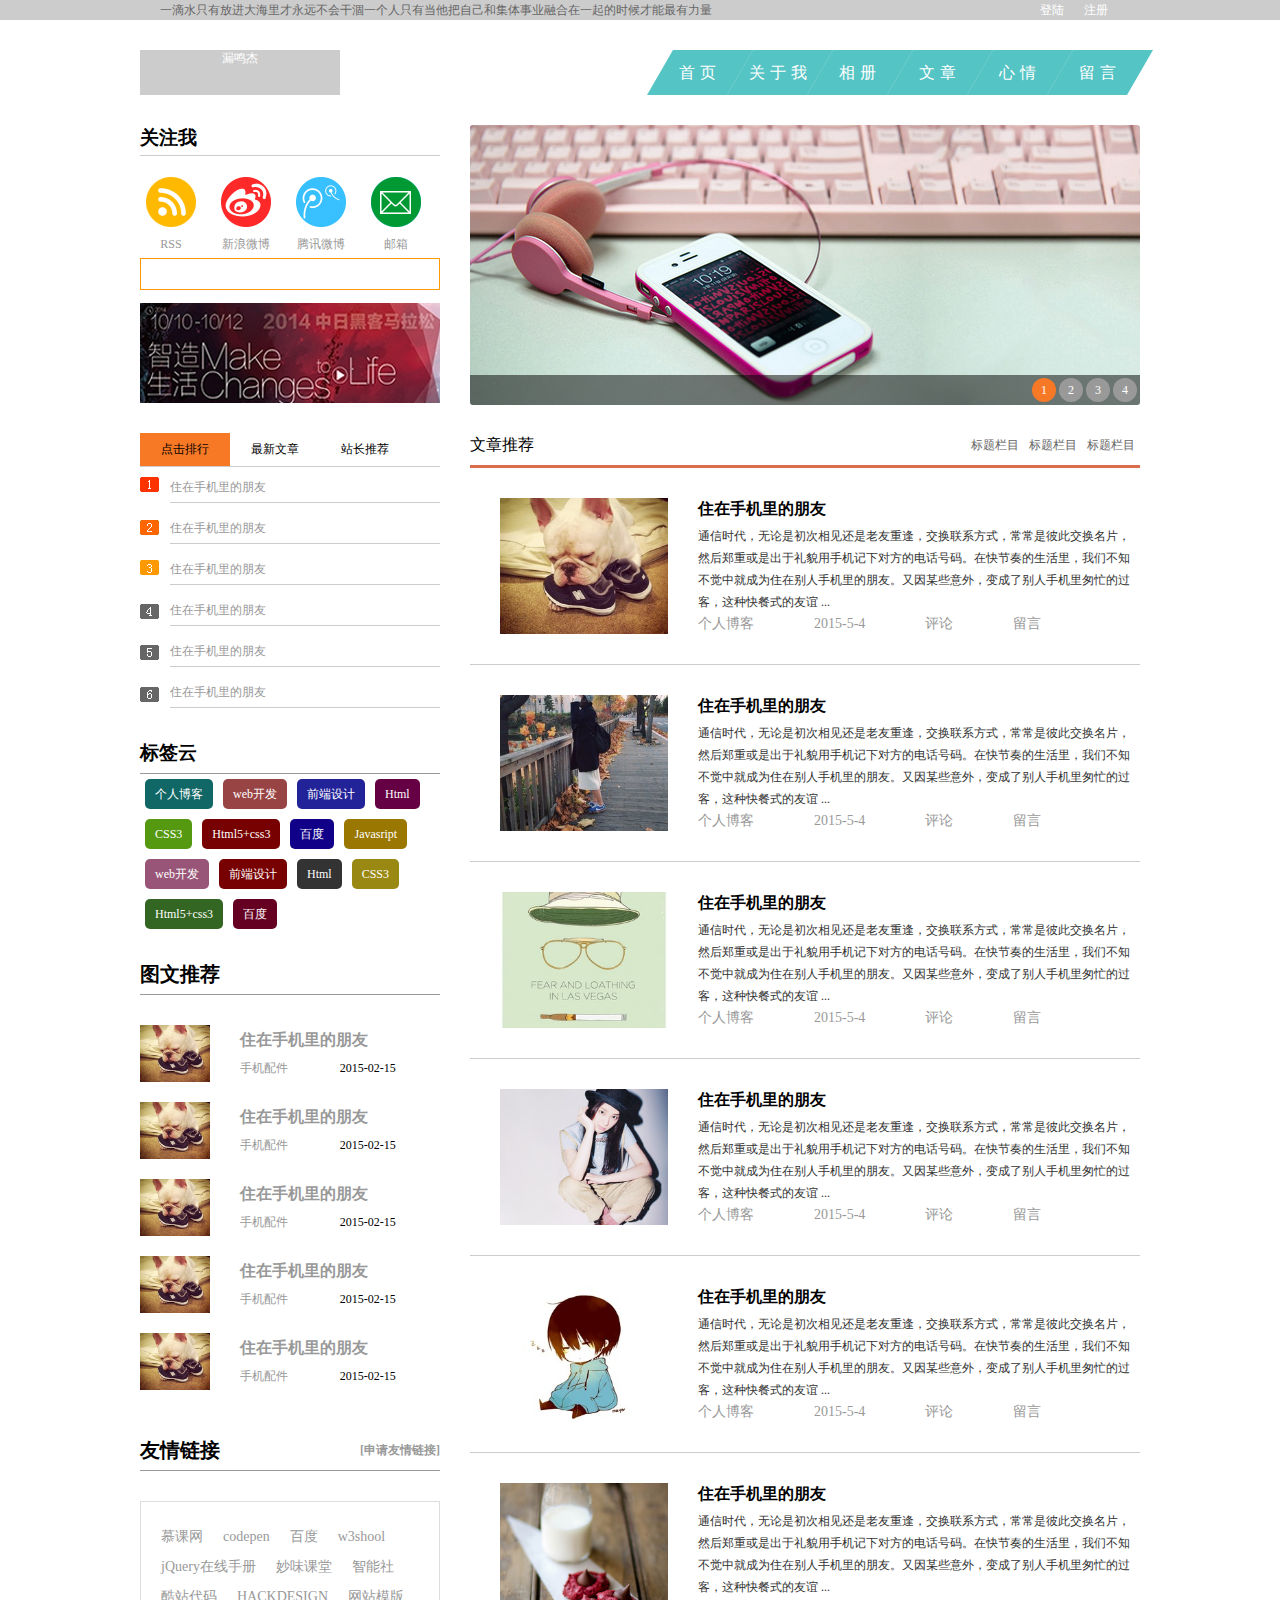
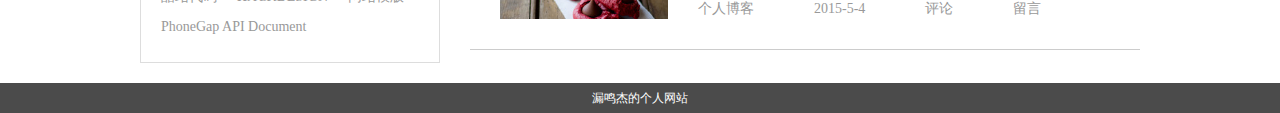
<file: index.html>
<!DOCTYPE html>
<html lang="en">
<head>
	<meta charset="UTF-8">
	<title>漏鸣杰个人博客</title>
	<link rel="stylesheet" href="css/yemian.css">
	<link rel="stylesheet" href="css/denglu.css">
	<script src="js/move.js"></script>
	<script src="js/denglu.js"></script>
	<script src="js/Drag.js"></script>
	<script src="js/yemian.js"></script>
</head>
<body>
	<div id="main">
		<div id="head">
			<div class="head_login">
				<p>一滴水只有放进大海里才永远不会干涸一个人只有当他把自己和集体事业融合在一起的时候才能最有力量</p>
				<span class="login_register">
					<a href="javascript:;" id="loginBtn">登陆</a>
					<a href="javascript:;" id="regBtn">注册</a>
				</span>
			</div>
		</div>
		<div id="login" class="login">
			<div class="header_denglu">
				<a id="close" class="close" title="关闭" href="javascript:void(0);">×</a>
			</div>
			<div id="other_login">
				<div>
					<form action="" name="loginform" target="_self" method="post">
						<div class="form_inner">
							<span>账号登录</span>
							<form action="">
								<div class="username_out">
									<div class="username"><input type="text" value="账号"></div>
								</div>
								<div class="password_out">
									<div class="password"><input type="text" value="密码"></div>
								</div>
								<div class="submit">
									<a href="" class="login_button">登录</a>
								</div>
							</form>
						</div>
					</form>
				</div>
			</div>
			<div class="login_footer" id="login_footer">
				<ul class="login_footer_inner">
					<li class="word"><a href="">忘了密码？</a></li>
					<li class="gap">|</li>
					<li class="word"><a href="">注册新账号</a></li>
					<li class="gap">|</li>
					<li class="word"><a href="">意见反馈</a></li>
				</ul>
			</div>
		</div>
		<div id="login2" class="login2">
			<div class="header2_denglu">
				<a id="close2" class="close2" title="关闭" href="javascript:void(0);">×</a>
			</div>
			<div id="other_login2">
				<div>
					<form action="" name="loginform2" target="_self" method="post">
						<div class="form_inner2">
							<span>账号注册</span>
							<form action="">
								<div class="username_out2">
									<div class="username2"><input type="text" value="账号"></div>
								</div>
								<div class="password_out2">
									<div class="password2"><input type="text" value="密码"></div>
								</div>
								<div class="submit2">
									<a href="" class="login_button">注册</a>
								</div>
							</form>
						</div>
					</form>
				</div>
			</div>
			<div class="login_footer" id="login_footer">
				<ul class="login_footer_inner">
					<li class="word"><a href="">忘了密码？</a></li>
					<li class="gap">|</li>
					<li class="word"><a href="">注册新账号</a></li>
					<li class="gap">|</li>
					<li class="word"><a href="">意见反馈</a></li>
				</ul>
			</div>
		</div>
	</div>
	<div id="move"></div>
		<div class="header">
			<div class="left_ico"><a href="#">漏鸣杰</a></div>
			<div class="nav">
				<ul class="clear">
					<li><a href="#">首页</a></li>
					<li><a href="guayuwo/wangzhan.html">关于我</a></li>
					<li><a href="#">相册</a></li>
					<li><a href="#">文章</a></li>
					<li><a href="#">心情</a></li>
					<li><a href="#">留言</a></li>
				</ul>
			</div>
		</div>
		<div class="content clear">
			<div class="airticle">
				<div class="banner">
					<div class="pic clear" id="pic">
							<li><img src="img/a1.jpg" alt=""></li>
							<li><img src="img/a2.jpg" alt=""></li>
							<li><img src="img/a3.jpg" alt=""></li>
							<li><img src="img/a4.jpg" alt=""></li>
					</div>
					<div class="btn" id="btn">
						<ul class="clear">
							<li class="active"><a href="#">1</a></li>
							<li><a href="#">2</a></li>
							<li><a href="#">3</a></li>
							<li><a href="#">4</a></li>
						</ul>
					</div>
				</div>
				<div class="blog">
					<h2>
						<p>文章推荐</p>
						<span>
							<a href="#">标题栏目</a>
							<a href="#">标题栏目</a>
							<a href="#">标题栏目</a>
						</span>
					</h2>
					<div class="blog_article" id="blog_article">
						<div class="blog_article_inner">
							<div><img src="img/01.jpg" alt=""></div>
							<ul>
								<h3><a href="#">住在手机里的朋友</a></h3>
								<p>通信时代，无论是初次相见还是老友重逢，交换联系方式，常常是彼此交换名片，然后郑重或是出于礼貌用手机记下对方的电话号码。在快节奏的生活里，我们不知不觉中就成为住在别人手机里的朋友。又因某些意外，变成了别人手机里匆忙的过客，这种快餐式的友谊 ...</p>
								<p class="author">
									<a href="#">个人博客</a>
									<a href="#">2015-5-4</a>
									<a href="#">评论</a>
									<a href="#">留言</a>
								</p>
							</ul>
						</div>
						<div class="blog_article_inner">
							<div><img src="img/02.jpg" alt=""></div>
							<ul>
								<h3><a href="#">住在手机里的朋友</a></h3>
								<p>通信时代，无论是初次相见还是老友重逢，交换联系方式，常常是彼此交换名片，然后郑重或是出于礼貌用手机记下对方的电话号码。在快节奏的生活里，我们不知不觉中就成为住在别人手机里的朋友。又因某些意外，变成了别人手机里匆忙的过客，这种快餐式的友谊 ...</p>
								<p class="author">
									<a href="#">个人博客</a>
									<a href="#">2015-5-4</a>
									<a href="#">评论</a>
									<a href="#">留言</a>
								</p>
							</ul>
						</div>
						<div class="blog_article_inner">
							<div><img src="img/03.jpg" alt=""></div>
							<ul>
								<h3><a href="#">住在手机里的朋友</a></h3>
								<p>通信时代，无论是初次相见还是老友重逢，交换联系方式，常常是彼此交换名片，然后郑重或是出于礼貌用手机记下对方的电话号码。在快节奏的生活里，我们不知不觉中就成为住在别人手机里的朋友。又因某些意外，变成了别人手机里匆忙的过客，这种快餐式的友谊 ...</p>
								<p class="author">
									<a href="#">个人博客</a>
									<a href="#">2015-5-4</a>
									<a href="#">评论</a>
									<a href="#">留言</a>
								</p>
							</ul>
						</div>
						<div class="blog_article_inner">
							<div><img src="img/04.jpg" alt=""></div>
							<ul>
								<h3><a href="#">住在手机里的朋友</a></h3>
								<p>通信时代，无论是初次相见还是老友重逢，交换联系方式，常常是彼此交换名片，然后郑重或是出于礼貌用手机记下对方的电话号码。在快节奏的生活里，我们不知不觉中就成为住在别人手机里的朋友。又因某些意外，变成了别人手机里匆忙的过客，这种快餐式的友谊 ...</p>
								<p class="author">
									<a href="#">个人博客</a>
									<a href="#">2015-5-4</a>
									<a href="#">评论</a>
									<a href="#">留言</a>
								</p>
							</ul>
						</div>
						<div class="blog_article_inner">
							<div><img src="img/05.jpg" alt=""></div>
							<ul>
								<h3><a href="#">住在手机里的朋友</a></h3>
								<p>通信时代，无论是初次相见还是老友重逢，交换联系方式，常常是彼此交换名片，然后郑重或是出于礼貌用手机记下对方的电话号码。在快节奏的生活里，我们不知不觉中就成为住在别人手机里的朋友。又因某些意外，变成了别人手机里匆忙的过客，这种快餐式的友谊 ...</p>
								<p class="author">
									<a href="#">个人博客</a>
									<a href="#">2015-5-4</a>
									<a href="#">评论</a>
									<a href="#">留言</a>
								</p>
							</ul>
						</div>
						<div class="blog_article_inner">
							<div><img src="img/06.jpg" alt=""></div>
							<ul>
								<h3><a href="#">住在手机里的朋友</a></h3>
								<p>通信时代，无论是初次相见还是老友重逢，交换联系方式，常常是彼此交换名片，然后郑重或是出于礼貌用手机记下对方的电话号码。在快节奏的生活里，我们不知不觉中就成为住在别人手机里的朋友。又因某些意外，变成了别人手机里匆忙的过客，这种快餐式的友谊 ...</p>
								<p class="author">
									<a href="#">个人博客</a>
									<a href="#">2015-5-4</a>
									<a href="#">评论</a>
									<a href="#">留言</a>
								</p>
							</ul>
						</div>
					</div>
				</div>
			</div>
			<div class="sidebar">
				<div class="attention">
					<h3>关注我</h3>
					<ul class="lianxi" id="lianxi">
						<li>
							<a href="#"><img src="img/ico_04_1.jpg" alt=""></a>
							<p><a href="#">RSS</a></p>
						</li>
						<li>
							<a href="http://weibo.com/u/2391737244?reason=&retcode="><img src="img/ico_05_1.jpg" alt=""></a>
							<p><a href="http://weibo.com/u/2391737244?reason=&retcode=">新浪微博</a></p>
						</li>
						<li>
							<a href="#"><img src="img/ico_06_1.jpg" alt=""></a>
							<p><a href="#">腾讯微博</a></p>
						</li>
						<li>
							<a href="#"><img src="img/ico_07_1.jpg" alt=""></a>
							<p><a href="#">邮箱</a></p>
						</li>
					</ul>
				</div>
				<div class="search">
					<input type="text" id="q" />
					<ul id="ul_search"></ul>
				</div>
				<div class="ad_top">
					<a href="">
						<img src="img/ad300x100.jpg" alt="">
					</a>
				</div>
				<div class="tab">
					<ul class="tab_nav" id="tab_nav">
						<li class="on"><a href="/">点击排行</a></li>
						<li><a href="/">最新文章</a></li>
						<li><a href="/">站长推荐</a></li>
					</ul>
					<div id="tab">
						<div class="paihang">
							<ul class="clear active">
								<li><a href="">住在手机里的朋友</a></li>
								<li><a href="">住在手机里的朋友</a></li>
								<li><a href="">住在手机里的朋友</a></li>
								<li><a href="">住在手机里的朋友</a></li>
								<li><a href="">住在手机里的朋友</a></li>
								<li><a href="">住在手机里的朋友</a></li>
							</ul>
						</div>
						<div class="paihang">
							<ul class="clear">
								<li><a href="">教你怎样用欠费手机拨打电话</a></li>
								<li><a href="">教你怎样用欠费手机拨打电话</a></li>
								<li><a href="">教你怎样用欠费手机拨打电话</a></li>
								<li><a href="">教你怎样用欠费手机拨打电话</a></li>
								<li><a href="">教你怎样用欠费手机拨打电话</a></li>
								<li><a href="">教你怎样用欠费手机拨打电话</a></li>
							</ul>
						</div>
						<div class="paihang">
							<ul class="clear">
								<li><a href="">你面对的事生活而不是手机</a></li>
								<li><a href="">你面对的事生活而不是手机</a></li>
								<li><a href="">你面对的事生活而不是手机</a></li>
								<li><a href="">你面对的事生活而不是手机</a></li>
								<li><a href="">你面对的事生活而不是手机</a></li>
								<li><a href="">你面对的事生活而不是手机</a></li>
							</ul>
						</div>
					</div>
				</div>
				<div class="cloud" id="cloud">
					<h3>标签云</h3>
					<ul class="cloud_label clear">
					  <li><a href="/">个人博客</a></li>
					  <li><a href="/">web开发</a></li>
					  <li><a href="/">前端设计</a></li>
					  <li><a href="/">Html</a></li>
					  <li><a href="/">CSS3</a></li>
					  <li><a href="/">Html5+css3</a></li>
					  <li><a href="/">百度</a></li>
					  <li><a href="/">Javasript</a></li>
					  <li><a href="/">web开发</a></li>
					  <li><a href="/">前端设计</a></li>
					  <li><a href="/">Html</a></li>
					  <li><a href="/">CSS3</a></li>
					  <li><a href="/">Html5+css3</a></li>
					  <li><a href="/">百度</a></li>
					</ul> 
				</div>
				<div class="tuwen" id="tuwen">
					<h2>图文推荐</h2>
					<ul class="clear">
						<li>
							<img src="img/01.jpg" alt="">
							<h3><a href="##">住在手机里的朋友</a></h3>
							<span><a href="##">手机配件</a></span>
							<span>2015-02-15</span>
						</li>
						<li>
							<img src="img/01.jpg" alt="">
							<h3><a href="##">住在手机里的朋友</a></h3>
							<span><a href="##">手机配件</a></span>
							<span>2015-02-15</span>
						</li>
						<li>
							<img src="img/01.jpg" alt="">
							<h3><a href="##">住在手机里的朋友</a></h3>
							<span><a href="##">手机配件</a></span>
							<span>2015-02-15</span>
						</li>
						<li>
							<img src="img/01.jpg" alt="">
							<h3><a href="##">住在手机里的朋友</a></h3>
							<span><a href="##">手机配件</a></span>
							<span>2015-02-15</span>
						</li>
						<li>
							<img src="img/01.jpg" alt="">
							<h3><a href="##">住在手机里的朋友</a></h3>
							<span><a href="##">手机配件</a></span>
							<span>2015-02-15</span>
						</li>
					</ul>
				</div>
				<div class="friendlink">
					<h2>
					友情链接
					<span>
					<a href="#">[申请友情链接]</a>
					</span>	
					</h2>
					<ul class="clear">
						<li><a href="http://www..imooc.com/">慕课网</a></li>
						<li><a href="http://codepen.io/picks/3/">codepen</a></li>
						<li><a href="https://www.baidu.com/">百度</a></li>
						<li><a href="http://www.w3school.com.cn/h.asp">w3shool</a></li>
						<li><a href="http://www.php100.com/manual/jquery/">jQuery在线手册</a></li>
						<li><a href="http://www.miaov.com/2013/">妙味课堂</a></li>
						<li><a href="http://www.zhinengshe.com/">智能社</a></li>
						<li><a href="http://www.5icool.org/">酷站代码</a></li>
						<li><a href="https://hackdesign.org/">HACKDESIGN</a></li>
						<li><a href="http://www.aspjzy.com/">网站模版</a></li>
						<li><a href="http://docs.phonegap.com/en/4.0.0/index.html">PhoneGap API Document</a></li>
					</ul>
				</div>
			</div>
		</div>
		<div class="footer">
			<a href="javascript:;">漏鸣杰的个人网站</a>
		</div>
	</div>
</body>
</html>
</file>
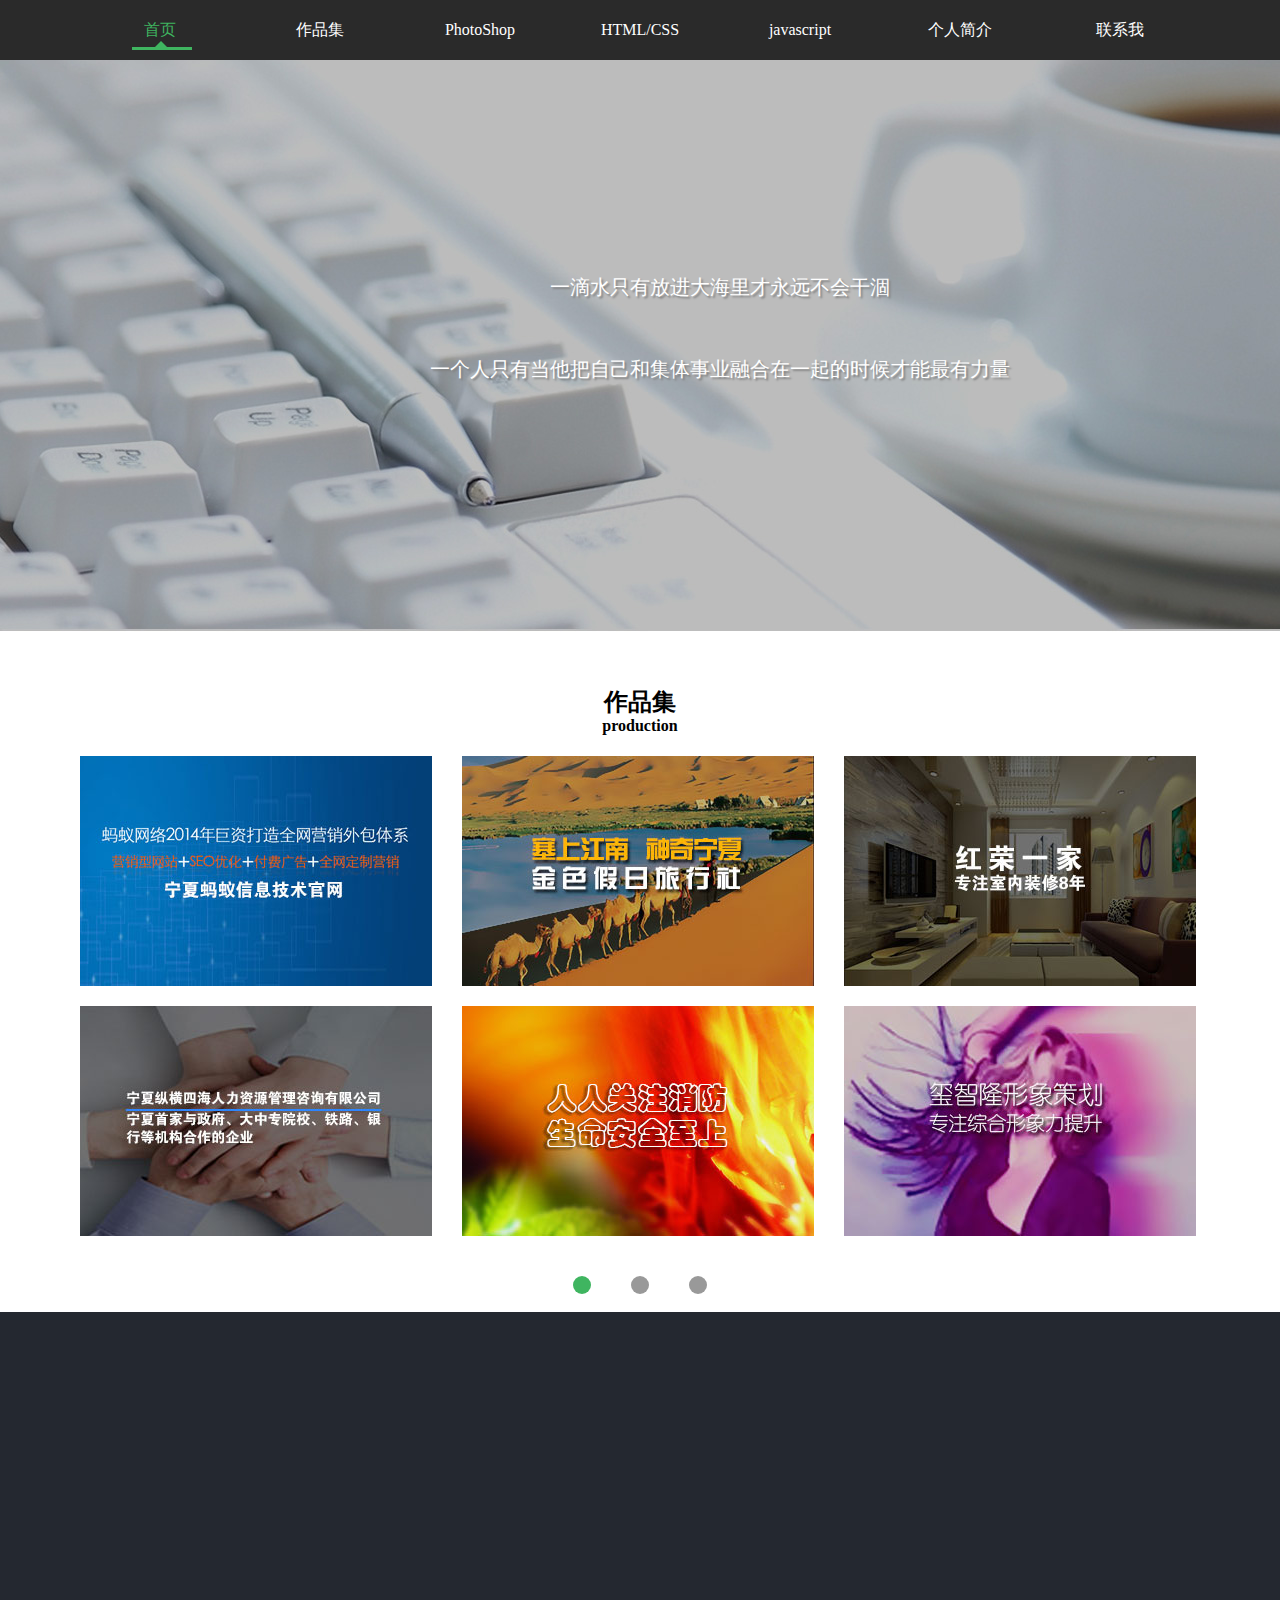
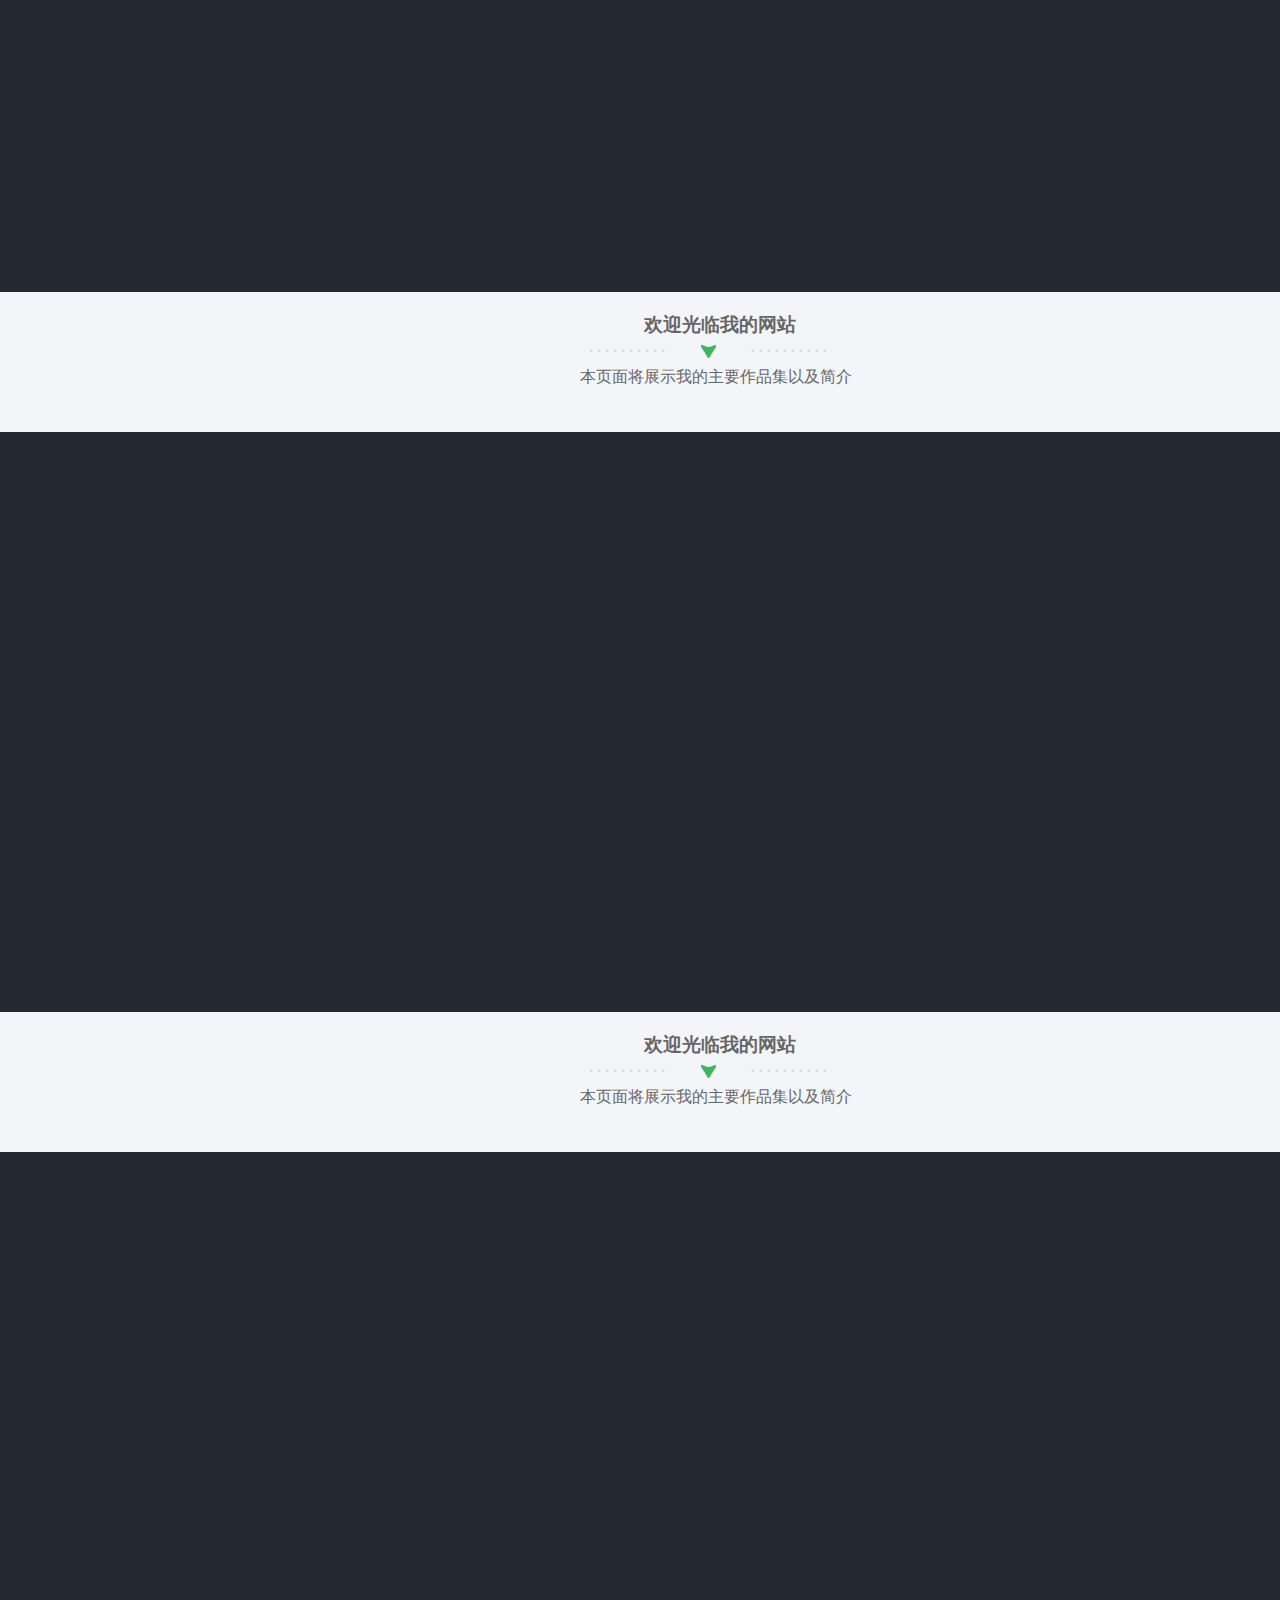
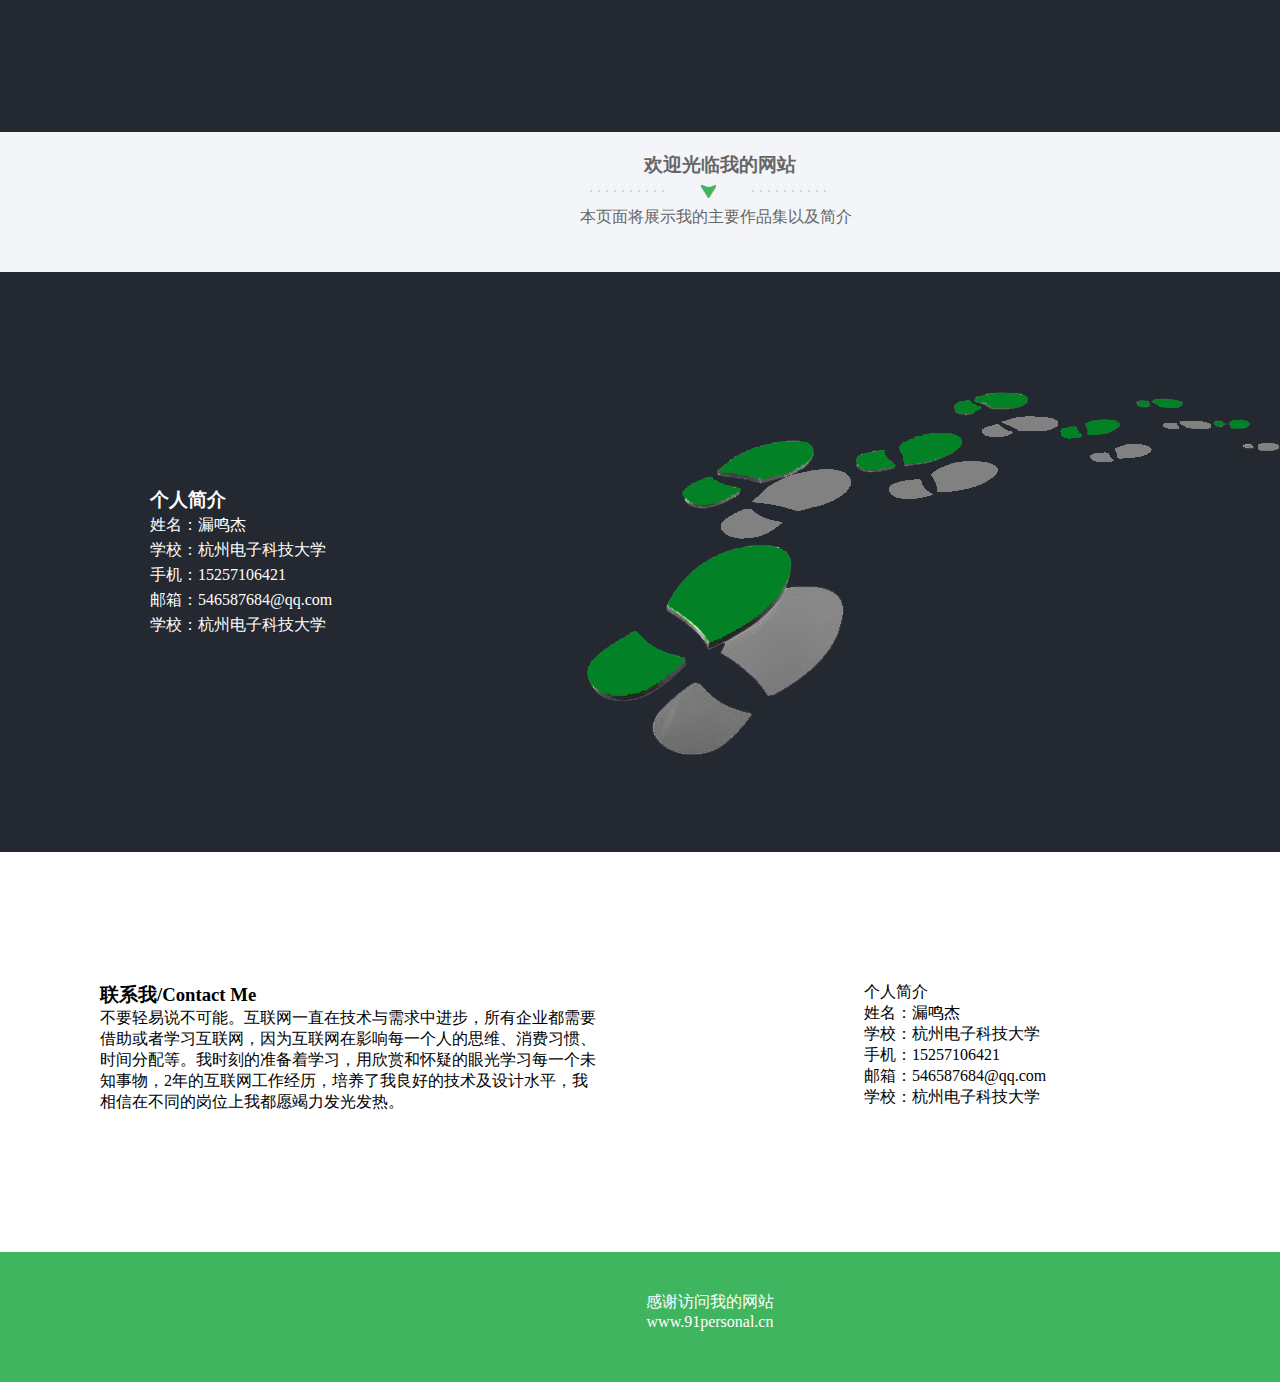
<file: guayuwo/wangzhan.html>
<!DOCTYPE html>
<html lang="en">
<head>
	<meta charset="UTF-8">
	<title>javascript lou</title>

	<style>
	/*body{overflow-x:hidden; }*/
	*{margin: 0px;padding: 0px; font-family: "Microsoft Yahei"}
	.clearfloat {clear:both;height: 0px;width: 0px;overflow: hidden;}
	#nav_out{background:#2A2A2A;width: 100%;height: 60px;z-index: 100;/*border: 1px solid red;*/position:fixed;margin: 0 auto;}
	#nav{margin: 0 auto;width: 1120px;height: 60px;position: relative;}
	#nav ul li{list-style-type: none;float: left;width: 160px; height: 60px; color: white;line-height: 60px;text-align: center;}
	#nav ul li a{text-decoration: none;color: white;}
	#nav ul li a:hover{color: #3FB560;}
	#xt{width:60px;height: 3px;background: #3FB560;position: absolute;bottom: 10px;/*border: 1px solid white;*/}
	#xt i{width: 0;height: 0;border: 6px solid #3FB560;border-color: transparent transparent #3FB560 transparent;left:23px;top: -12px;position: absolute;}

	/*导航结束*/

	.banner {background-image: url(images/banner.jpg);width: 1440px;height: 632px;text-shadow:2px 2px 2px grey;color: white;font-size: 20px;position: relative;text-align: center;margin: 0 auto; }
	.banner #wenziyi{top: 800px;position: absolute;left: 50%;margin-left: -170px;}
	.banner #wenzier{bottom:800px;position: absolute;left: 50%;margin-left: -290px;}

	.main{width: 100%;height:auto;position: relative;overflow: hidden;top: 0px;}

	/*banner结束*/
	/*失败的css
	.product{position: relative;}
	.product_head{width: 810px;height: 80px;margin: 40px auto;text-align: center;line-height: 30px;color: #666666;}
	.product_box{width:1200px;height:500px;}
	.product table{width:1200px;height:500px;border: 1px solid red;margin: 0 auto;border-collapse: 1px;border-spacing: 1px;position: absolute;top: 80px;left: 50%;margin-left: -576px;}
	.product table tr td{width: 392px;height: 250px;border: 1px solid red;overflow: -hidden;position: relative;background: #3FB560;}
	.product table tr td img{display: block;}
	.product table tr td img:hover{position: absolute;left: 352px;top: 240px;}
	.product_table tr td a{width: 352px;height: 230px;background:#3FB560; display: block;z-index: -1;position: absolute;left: 0;}
	.name{display: block;position: absolute;top: 150px;color: white;left: 50%;margin-left: -64px;top: 50%;margin-top: -10px; }*/
	/*作品集开始*/
	h2{font-family: "Microsoft Yahei"}
	.product{ width:1120px; height:580px; margin:0 auto; padding:50px 0; }
	.product h2{ text-align:center;font-size:24px; line-height:21px; padding:10px 0;}
	.product h2 span{ font-size:16px;} 
	.product_con{ width:1120px; height:530px; position:relative;}
	.product_con li{ float:left; margin:10px 30px 10px 0; position:relative; overflow:hidden;width: 352px;height: 230px;}
	.product_con li a{ width:352px; height:230px; display:block; background:#3fb560;position: absolute;top: 0;}
	.product_con li .icon{ width:35px; height:35px; display:block; position:absolute; left:158px; top:82px; background:url(../images/icon.png) no-repeat center;}
	.product_con li .name{ width:100px;text-overflow:ellipsis; overflow:hidden; white-space:nowrap;font-size:18px; color:#fff; display:block; position:absolute; left:131px; top:-130px; transition:0.4s;}
	.product_con li:hover .name{ left:131px; top:130px;}
	.product_con li img{ position:absolute; left:0; top:0px; transition:0.2s; }
	.product_con li:hover img{ position:absolute; top:230px; left:352px;}

	.hide{ display:none;}
	.active{ display:block;}
	.bar{margin: 0 auto;height: 18px;width: 175px;}
	.bar ul li{list-style-type:none;width: 18px;height: 18px;border-radius: 9px;margin: 0 20px;cursor: pointer;background: #999999;float: left;}
	.bar ul .btn{background: #3fb560;}

	/*作品集结束*/

	/*photoshop开始*/
	.photoshop{width: 1440px;margin:0 auto;height: 580px;background: #242830;position: relative;overflow: hidden;}
	.photoshop_pic{position: absolute;top: 50%;margin-top: -258px;left: -800px;}
	.photoshop_wenzi{position: absolute;left: 1520px;width: 600px;height: 229px;top: 50%;margin-top: -115px;color: white;font-size: 18px;}
	/*photoshop结束*/
	
	/*欢迎开始*/
	.huanyin{width: 1440px;margin:0 auto; height: 100px;margin: 30px; margin: 0px auto;color:#666666;position: relative;background: #F4F5F9;padding: 20px 0;}
	.huanyin h3{margin: 0 auto;text-align: center;width: 280px;}
	.huanyin p{margin: 0 auto;width: 280px;}
	/*欢迎结束*/

	/*HTML/CSS开始*/
	.css{width: 1440px;margin:0 auto;height: 580px;background: #242830;position: relative;overflow: hidden;}
	.css_wenzi{width: 600px;height: 200px;color: white;/*top: 50%;margin-top: -100px;*/top:-510px;position: absolute;line-height: 40px;left: 50px;}
	.css_pic{width: 600px;height: 425px;/*top:50%;margin-top: -210px;*/top:1090px;right: 0px;position: absolute;}
	/*HTML/CSS结束*/

	/*javascript开始*/
	.js{width: 1440px;margin:0 auto;height: 580px;background: #242830;position: relative;overflow: hidden;}
	.js_pic{position: absolute;/*top: 50%;margin-top: -195px;*/top:-580px;left: 50px;}
	.js_wenzi{position: absolute;top: 50%;color: white;/*left: 50%;*/margin-top: -100px;width: 620px;right: -620px;}
	/*javascript结束*/

	/*个人简介开始*/
	.jianjie{position: relative;width: 1440px;margin:0 auto;height: 580px;background:#242830;position: relative;}
	.jianjie_wenzi{position: absolute;left: 150px;top: 50%;line-height: 25px;color: white;margin-top: -75px;}
	.jianjie_pic{position: absolute;top: 50%;margin-top: -190px;left: 40%;}
	/*个人简介结束*/

	/*联系我开始*/
	.lianxi{width: 1440px;margin:0 auto;height: 400px;position: relative;}
	.lianxi_zuo{position: absolute;top: 130px;width: 500px;left: 100px;}
	.lianxi_you{position: absolute;top: 50%;left: 60%;top: 130px;}
	/*联系我结束*/

	/*感谢开始*/
	.ganxie{width: 1440px;margin:0 auto;height: 130px;background: #3FB560;position: relative;}
	.ganxie_in{margin-top:-25px;color: white;top: 50%;position: absolute;left: 50%;margin-left: -74px;}
	.ganxie_in p{text-align: center;}
	/*感谢结束*/
	</style>
	<script src="js/move2.js"></script>
	<script type="text/javascript">

	window.onload=function(){

		var oXt=document.getElementById('xt');
		var oNav=document.getElementById('nav');
		var aLi=oNav.getElementsByTagName('li');
		var oWenziyi=document.getElementById('wenziyi');
		var oWenzier=document.getElementById('wenzier');
		var wenziyi=null;
		var wenzier=null;
		var iSpeed=iSpeed2=0;
		var index=0;

		//页面动态
		window.onscroll=function(){
			var oHeight=document.body.scrollTop||document.documentElement.scrollTop;
			var oPhotoshop_pic=document.getElementById('photoshop_pic');
			var oPhotoshop_wenzi=document.getElementById('photoshop_wenzi');
			var oCss_wenzi=document.getElementById('css_wenzi');
			var oCss_pic=document.getElementById('css_pic');
			var oJs_pic=document.getElementById('js_pic');
			var oJs_wenzi=document.getElementById('js_wenzi');
			//页面图片动态
			if(oHeight>920){
				startMove(oPhotoshop_pic,{left:0});
				startMove(oPhotoshop_wenzi,{left:720});
			}
			 if(oHeight>1690||oHeight<870){
				startMove(oPhotoshop_pic,{left:-800});
				startMove(oPhotoshop_wenzi,{left:1520});
			}
			 if(oHeight>1590){
				startMove(oCss_pic,{top:78});
				startMove(oCss_wenzi,{top:190});
			}
			if(oHeight>2370||oHeight<1590){
				startMove(oCss_pic,{top:-510});
				startMove(oCss_wenzi,{top:1090});
			}
			if(oHeight>2400){
				startMove(oJs_pic,{top:95});
				startMove(oJs_wenzi,{right:0});
			}
			if(oHeight>3130||oHeight<2300){
				startMove(oJs_pic,{top:-580});
				startMove(oJs_wenzi,{right:-620});
			}
			//导航随页面滑动
			//首页
			if(oHeight>0&&oHeight<515){
				index=0;
				startMove(oXt,{left:52+index*160});
				for(i=0;i<aBtn2.length;i++){
					aBtn2[i].style.color='';
				}
				aBtn2[index].style.color='#3FB560';
			}
			//作品集
			if(oHeight>395&&oHeight<920){
				index=1;
				startMove(oXt,{left:52+index*160});
				for(i=0;i<aBtn2.length;i++){
					aBtn2[i].style.color='';
				}
				aBtn2[index].style.color='#3FB560';
			}
			//PhotoShop
			if(oHeight>995&&oHeight<1500){
				index=2;
				startMove(oXt,{left:52+index*160});
				for(i=0;i<aBtn2.length;i++){
					aBtn2[i].style.color='';
				}
				aBtn2[index].style.color='#3FB560';
			}
			//css/html
			if(oHeight>1695&&oHeight<2285){
				index=3;
				startMove(oXt,{left:52+index*160});
				for(i=0;i<aBtn2.length;i++){
					aBtn2[i].style.color='';
				}
				aBtn2[index].style.color='#3FB560';
			}
			//js
			if(oHeight>2395&&oHeight<2985){
				index=4;
				startMove(oXt,{left:52+index*160});
				for(i=0;i<aBtn2.length;i++){
					aBtn2[i].style.color='';
				}
				aBtn2[index].style.color='#3FB560';
			}
			//个人简介
			if(oHeight>3155&&oHeight<3665){
				index=5;
				startMove(oXt,{left:52+index*160});
				for(i=0;i<aBtn2.length;i++){
					aBtn2[i].style.color='';
				}
				aBtn2[index].style.color='#3FB560';
			}
			//联系我
			if(oHeight>3599){
				index=6;
				startMove(oXt,{left:52+index*160});
				for(i=0;i<aBtn2.length;i++){
					aBtn2[i].style.color='';
				}
				aBtn2[index].style.color='#3FB560';
			}
		};
		// 作品集按钮
		var oBar=document.getElementById('bar');
		var aBtn=oBar.getElementsByTagName('li');
		var oProduct_con=document.getElementById('product_con');
		var aUl=oProduct_con.getElementsByTagName('ul');

		for(i=0;i<aBtn.length;i++){
			aBtn[i].index=i;
			aBtn[i].onclick=function(){
				for(var j=0;j<aBtn.length;j++){
					aBtn[j].className='';
					aUl[j].className='list hide';
				}
				aBtn[this.index].className='btn';
				aUl[this.index].className='list active';
			}
		}

			//导航
		var aBtn2=oNav.getElementsByTagName('a');
				aBtn2[0].style.color='#3FB560';
		for(var i=0;i<aLi.length;i++){
			aLi[i].id=i;
			aLi[i].onmouseover=function(){
					var oLeft=160*this.id;
					startMove(oXt,{left:(oLeft+52)});
			}
		}
		for(i=0;i<aBtn2.length;i++){
			aBtn2[i].id=i;
			// alert(aBtn2[i].id);
			aBtn2[i].onclick=function(){
				oXt.style.left=160*this.id+52+'px';
				for(j=0;j<aLi.length;j++){
					aBtn2[j].style.color='';
				}
				aBtn2[this.id].style.color='#3FB560';
				index=this.id;
			}
		}
		oNav.onmouseout=function(){
			startMove(oXt,{left:52+index*160});
		}

		wenziyi=setInterval(function(){
			iSpeed+=(280-oWenziyi.offsetTop)/13;
			iSpeed*=0.7;
			oWenziyi.style.top=oWenziyi.offsetTop+iSpeed+'px';
		},30);

		wenzier=setInterval(function(){
			iSpeed2+=(350-oWenzier.offsetTop)/13;
			iSpeed2*=0.7;
			oWenzier.style.top=oWenzier.offsetTop+iSpeed2+'px';
		},30);
	};
	</script>
</head>
	
<body>
	<div id="nav_out">
		<div class="nav" id="nav">
			<ul>
				<li><a target="_self" onclick="" href="#htmlOne">首页</a></li>
				<li><a target="_self" onclick="" href="#htmlTwo">作品集</a></li>
				<li><a target="_self" onclick="" href="#htmlThree">PhotoShop</a></li>
				<li><a target="_self" onclick="" href="#htmlFour">HTML/CSS</a></li>
				<li><a target="_self" onclick="" href="#htmlFive">javascript</a></li>
				<li><a target="_self" onclick="" href="#htmlSix">个人简介</a></li>
				<li><a target="_self" onclick="" href="#htmlSeven">联系我</a></li>
			</ul>
			<div id="xt" style="left:52px"><i></i></div>
			<div class="clearfloat"></div>
		</div>
	</div>	
	<!-- 导航结束 -->
	<!-- <div class="main"> -->
		<a name="htmlOne"></a>
		<div id="banner" class="banner">
			<p id="wenziyi">一滴水只有放进大海里才永远不会干涸</p>
			<p id="wenzier">一个人只有当他把自己和集体事业融合在一起的时候才能最有力量</p>
		</div>
		<!-- banner结束 -->
		
		<!-- 作品开始 -->
		<a name="htmlTwo"></a>
		<div id="product" class="product">
			<div id="product_head" class="product_head">
				<h2>作品集</br><span>production</span>
				</h2>
			</div>
			<div id="product_con" class="product_con">
				<ul class="list active" >
                <li>
                	<a href="http://www.nxcctv.com">
                    	<!-- <span class="icon"><img src="images/icon.png"/></span> -->
                        <span class="name">宁夏蚂蚁网</span>
                    </a>
                    <p class="imgd"><img src="images/img02.jpg"/></p>
                </li>
                <li>
                	<a href="http://www.jialelvyou.com">
                    	<!-- <span class="icon"><img src="images/icon.png"/></span> -->
                        <span class="name">金色假日旅行社</span>
                    </a>
                    <p class="imgd"><img src="images/img06.jpg"/></p>
                </li>
                <li style="margin-right:0;">
                	<a href="http://www.ychryj.com">
                    	<!-- <span class="icon"><img src="images/icon.png"/></span> -->
                        <span class="name">红荣一家装饰设计</span>
                    </a>
                    <p class="imgd"><img src="images/img03.jpg"/></p>
                </li>
                <li>
                	<a href="http://www.nxzhsh.com">
                    	<!-- <span class="icon"><img src="images/icon.png"/></span> -->
                        <span class="name">宁夏纵横四海人力资源管理有限公司</span>
                    </a>
                    <p class="imgd"><img src="images/img04.jpg"/></p>
                </li>
                <li>
                	<a href="http://www.ylxxf119.com">
                    	<!-- <span class="icon"><img src="images/icon.png"/></span> -->
                        <span class="name">源利欣消防</span>
                    </a>
                    <p class="imgd"><img src="images/img05.jpg"/></p>
                </li>
                <li style="margin-right:0;">
                	<a href="http://www.nximage.com/"><!-- 
                    	<span class="icon"><img src="images/icon.png"/></span> -->
                        <span class="name">玺智隆形象策划</span>
                    </a>
                    <p class="imgd"><img src="images/img07.jpg"/></p>
                </li>
                            
           	<div class="clearfloat"></div>
            </ul>
            <ul class="list hide" >
            	
                <li>
                	<a href="content/weiyun/index.html">
                    	<span class="icon"></span>
                        <span class="name">模拟开发腾讯微云</span>
                    </a>
                    <p class="imgd"><img src="images/img01.jpg"/></p>
                </li>
                <li>
                	<a href="content/taobao/taobao.html">
                   <!--  	<span class="icon"><img src="images/icon.png"/></span> -->
                        <span class="name">淘宝广告轮播</span>
                    </a>
                    <p class="imgd"><img src="images/img08.jpg"/></p>
                </li>
                <li style="margin-right:0;">
                	<a href="content/taobao/commodity.html">
                    	<!-- <span class="icon"><img src="images/icon.png"/></span> -->
                        <span class="name">商品统计效果</span>
                    </a>
                    <p class="imgd"><img src="images/img09.jpg"/></p>
                </li>
                <li>
                	<a href="content/taobao/table.html">
                    	<!-- <span class="icon"><img src="images/icon.png"/></span> -->
                        <span class="name">图片选项套选项卡切换</span>
                    </a>
                    <p class="imgd"><img src="images/img10.jpg"/></p>
                </li>
                <li>
                	<a href="content/taobao/phone.html">
                    	<!-- <span class="icon"><img src="images/icon.png"/></span> -->
                        <span class="name">碰撞检测实例</span>
                    </a>
                    <p class="imgd"><img src="images/img11.jpg"/></p>
                </li>
                <li style="margin-right:0;">
                	<a href="content/taobao/drag.html">
                    <!-- 	<span class="icon"><img src="images/icon.png"/></span> -->
                        <span class="name">拖拽回放效果</span>
                    </a>
                    <p class="imgd"><img src="images/img12.jpg"/></p>
                </li>               
            <div class="clearfloat"></div>
            </ul>
            <ul class="list hide" >
            	<li>
                	<a href="content/taobao/switch.html">
                    	<span class="icon"></span>
                        <span class="name">图片切换</span>
                    </a>
                    <p class="imgd"><img src="images/img13.jpg"/></p>
                </li>
                <li>
                	<a href="content/taobao/tablecao.html">
                    <!-- 	<span class="icon"><img src="images/icon.png"/></span> -->
                        <span class="name">表格统计操作</span>
                    </a>
                    <p class="imgd"><img src="images/img14.jpg"/></p>
                </li>
                <li style="margin-right:0;">
                	<a href="content/taobao/menu.html">
                <!--     	<span class="icon"><img src="images/icon.png"/></span> -->
                        <span class="name">多级菜单操作</span>
                    </a>
                    <p class="imgd"><img src="images/img15.jpg"/></p>
                </li>
                <li>
                	<a href="content/taobao/mat.html">
                    	<!-- <span class="icon"><img src="images/icon.png"/></span> -->
                        <span class="name">css3d旋转</span>
                    </a>
                    <p class="imgd"><img src="images/img17.jpg"/></p>
                </li>
                <li>
                	<a href="content/taobao/css3.html">
                    	<!-- <span class="icon"><img src="images/icon.png"/></span> -->
                        <span class="name">css3小例子风车</span>
                    </a>
                    <p class="imgd"><img src="images/img16.jpg"/></p>
                </li>
                <li style="margin-right:0;">
                	<a href="content/taobao/timer.html">
                    <!-- 	<span class="icon"><img src="images/icon.png"/></span> -->
                        <span class="name">css3时钟</span>
                    </a>
                    <p class="imgd"><img src="images/img18.jpg"/></p>
                </li>          
           		 <div class="clearfloat"></div>
            </ul>
            </div>
		<!-- 按钮 -->
		<div id="bar" class="bar">
			<ul>
				<li class="btn"></li>
				<li></li>
				<li></li>
				<div class="clearfloat"></div>	
			</ul>
		</div>
		<!-- 按钮结束 -->
		</div>
	<!-- </div> -->
	<!-- 作品集结束 -->
		<!-- PS开始 -->
		<a name="htmlThree"></a>
<!-- <div class="main"> -->
	<div class="photoshop">
		<div id="photoshop_pic" class="photoshop_pic">
			<p><img src="images/bg02.png" alt=""></p>
		</div>
		<div id="photoshop_wenzi" class="photoshop_wenzi">
			<h3>Adobe Photoshop</h3>
			<p>&nbsp&nbsp&nbsp&nbsp&nbsp&nbsp简称“PS”，是由Adobe Systems开发和发行的图像处理软件。Photoshop主要处理以像素所构成的数字图像。使用其众多的编修与绘图工具，可以有效地进行图片编辑工作。ps有很多功能，在图像、图形、文字、视频、出版等各方面都有涉及。2003年，Adobe Photoshop 8被更名为Adobe Photoshop CS。2013年7月，Adobe公司推出了最新版本的Photoshop CC，自此，Photoshop CS6作为Adobe CS系列的最后一个版本被新的CC系列取代。Adobe支持Windows操作系统 、安卓系统与Mac OS， 但Linux操作系统用户可以通过使用Wine来运行Photoshop。</p>
		</div>
	</div>
<!-- </div> -->
<!-- PS结束 -->
<!-- 欢迎访问开始 -->
<!-- <div class="main" > -->
	<div class="huanyin">
		<h3>欢迎光临我的网站</h3>
		<p><img src="images/sanjiao.jpg" alt=""></p>
		<p>本页面将展示我的主要作品集以及简介</p>
	</div>
<!-- </div> -->
<!-- 欢迎访问结束 -->
<!-- HTML/CSS开始 -->
<a name="htmlFour"></a>
<!-- <div class="main"> -->
	<div class="css">
		<div id="css_wenzi" class="css_wenzi">
			<h2>HTML/CSS</h2>
			<p>精通HTML、DIV、CSS，熟悉页面架构和布局，对Web标准和标签语义化有深入理解，了解HTML5与CSS3
	熟练运用Photoshop，Dreamweaver，Firebug等常用网页设计制作软件
	能够解决不同主流浏览器的兼容性问题
	正在学习移动端开发，运用Html5,css3,js实现手机端的交互
	了解网页中SEO的一些基本理念
			</p>
		</div>
		<div id="css_pic" class="css_pic">
			<p><img src="images/bg04.png" alt=""></p>
		</div>
	</div>
<!-- </div> -->
<!-- HTML/CSS结束 -->
<!-- 欢迎访问开始 -->
<!-- <div class="main"> -->
	<div class="huanyin">
		<h3>欢迎光临我的网站</h3>
		<p><img src="images/sanjiao.jpg" alt=""></p>
		<p>本页面将展示我的主要作品集以及简介</p>
	</div>
<!-- </div> -->
<!-- 欢迎访问结束 -->
<!-- js开始 -->
<a name="htmlFive"></a>
<!-- <div class="main"> -->
	<div class="js">
		<div id="js_pic" class="js_pic">
			<p><img src="images/bg06.png" alt=""></p>
		</div>
		<div id="js_wenzi" class="js_wenzi">
				<h3>JavaScript</h3>
				<p>JavaScript一种直译式脚本语言，是一种动态类型、弱类型、基于原型的语言，内置支持类型。它的解释器被称为JavaScript引擎，为浏览器的一部分，广泛用于客户端的脚本语言，最早是在HTML（标准通用标记语言下的一个应用）网页上使用，用来给HTML网页增加动态功能。在1995年时，由Netscape公司的Brendan Eich，在网景导航者浏览器上首次设计实现而成。因为Netscape与Sun合作，Netscape管理层希望它外观看起来像Java，因此取名为JavaScript。但实际上它的语法风格与Self及Scheme较为接近。为了取得技术优势，微软推出了JScript，CEnvi推出ScriptEase，与JavaScript同样可在浏览器上运行。为了统一规格，因为JavaScript兼容于ECMA标准，因此也称为ECMAScript。</p>
		</div>
	</div>
<!-- </div> -->
<!-- js结束 -->
<!-- 欢迎访问开始 -->
<!-- <div class="main"> -->
	<div class="huanyin">
		<h3>欢迎光临我的网站</h3>
		<p><img src="images/sanjiao.jpg" alt=""></p>
		<p>本页面将展示我的主要作品集以及简介</p>
	</div>
<!-- </div> -->
<!-- 欢迎访问结束 -->
<a name="htmlSix"></a>
<!-- <div class="main"> -->
	<div class="jianjie">
		<div id="jianjie_wenzi" class="jianjie_wenzi">
			<h3>个人简介</h3>
			<p>
				姓名：漏鸣杰<br>	
				学校：杭州电子科技大学<br>
				手机：15257106421<br>
				邮箱：546587684@qq.com <br>
				学校：杭州电子科技大学<br>
				
			</p>
		</div>
		<div id="jianjie_pic" class="jianjie_pic">
			<p><img src="images/bg8.png" alt=""></p>
		</div>
	</div>
<!-- </div> -->
<!-- 个人简介结束 -->
<!-- 联系开始 -->
<a name="htmlSeven"></a>
<!-- <div class="main"> -->
	<div class="lianxi">
		<div id="lianxi_zuo" class="lianxi_zuo">
			<h3>联系我/Contact Me</h3>
			<p>不要轻易说不可能。互联网一直在技术与需求中进步，所有企业都需要借助或者学习互联网，因为互联网在影响每一个人的思维、消费习惯、时间分配等。我时刻的准备着学习，用欣赏和怀疑的眼光学习每一个未知事物，2年的互联网工作经历，培养了我良好的技术及设计水平，我相信在不同的岗位上我都愿竭力发光发热。</p>
		</div>
		<div id="lianxi_you" class="lianxi_you">
			<p>
				个人简介
				<br>
				姓名：漏鸣杰<br>
				学校：杭州电子科技大学<br>
				手机：15257106421	<br>
				邮箱：546587684@qq.com <br>
				学校：杭州电子科技大学
			</p>
		</div>
	</div>
<!-- </div> -->
<!-- 联系结束 -->
<!-- <div class="main"> -->
	<div class="ganxie">
		<div id="ganxie_in" class="ganxie_in">
			<p>
				感谢访问我的网站<br>
				www.91personal.cn
			</p>
		</div>
	</div>
<!-- </div> -->
</body>
</html>
</file>
<file: css/yemian.css>
*{
		margin: 0px;padding: 0;
	}
	img{
		display: block;
	}
	li{
		list-style: none;
		float: left;
	}
	a{
		display: block;
		text-decoration: none;
		text-align: center;
		font-family: "微软雅黑";
		color: #fff;
		font-size: 12px;
	}
	span{
		display: block;
	}
	/*公共样式*/
	.clear:after{content: "";height: 0;display: block;;clear: both;}
	.header{width: 1000px;height: 45px;margin: 30px auto;}
	.left_ico{width: 200px;height: 45px;background: #ccc;float: left;}
	.nav{width: 480px;height: 45px;float: left;margin-left: 320px;}
	.nav li{width: 80px;height: 45px;background: rgba(9, 169, 169, 0.69);;text-align: center;;line-height: 50px;-webkit-transform:skew(-30deg);}
	.nav li a {text-decoration: none;font: 16px/45px "微软雅黑";color: #fff;letter-spacing: 5px;-webkit-transform:skew(30deg);display: block;}
	.nav li:hover{background: rgba(9, 60, 169, 0.69);}
	/*header结束*/

	.content{width: 1000px;height:auto;margin: 20px auto;}
	.airticle{float: right;}
	.banner{width:670px;height: 280px;overflow:hidden;border-radius: 3px;position: relative;}
	.pic{width: 2680px;position: absolute;}
	.pic li{float: left;}
	.btn{position: absolute;bottom: 0;background: rgba(0,0,0,0.5);height: 30px;}
	.btn ul{margin-left: 562px;margin-top: 3px;}
	.btn ul .active{background: #F77825}
	.btn li{width: 24px;height: 24px;border-radius: 12px;background: #999;line-height: 24px;margin-right: 3px;}
	/*banner结束*/
	
	.blog{width: 670px;height:auto;margin-top: 20px;}
	.blog h2{font: 16px/40px "黑体";width:670px;height: 40px;border-bottom: 3px solid #DB6D4C;position: relative;}
	.blog span {width: 174px;display: block;position: absolute;right: 0;height: 40px;top: 0;}
	.blog span a{width:48px;height: 40px;color: #666;float: left;margin: 0 5px;line-height: 40px;}
	.blog span a:hover{color: #000;}

	.blog_article{width: 670px;height:auto;}
	.blog_article_inner{width: 670px;height:136px;overflow: hidden;padding: 30px 0;border-bottom: 1px solid #ccc;}
	.blog_article_inner div{width: 168px;height:136px;overflow: hidden; margin:0px 30px;float: left;}
	.blog_article_inner ul{float: left;width:440px;height: 136px;}
	.blog_article_inner ul h3 a{color: #000;text-align: left;font-size:16px;margin-bottom: 5px;height: 22px;line-height: 22px;font-weight: 900;}
	.blog_article_inner ul h3 a:hover{text-decoration: underline;color: #8A9B0F}
	.blog_article_inner ul p{font: 12px/22px "宋体";color: #333;}
	.blog_article_inner div img{width:168px;height:136px;-webkit-transition:1s;}
	.blog_article_inner div img:hover{width: 200px;height: 150px;}
	.author{height: 22px;}
	.author a{float: left;font:14px/22px "微软雅黑";color: #999;margin-right: 60px;}
	.author a:hover{text-decoration: underline;}
	/*blog结束*/

	.sidebar{right: 0;width: 300px;float: right;height: auto;margin-right: 30px;}
	.attention h3{height: 30px;border-bottom:1px solid #ccc; }
	.lianxi{width: 300px;height: 82px;margin-top: 20px;}
	.lianxi li{width: 70px;margin-left: 5px;text-align: center;}
	.lianxi li img{cursor: pointer;}
	.lianxi p a{font-size: 12px;height: 32px;line-height: 32px;text-align: center;width: 52px;color: #999;}
	.lianxi p a:hover{color: #333;}
	/*attention结束*/
	.search{height: 30px;position: absolute;}
	#q {width: 288px; height: 20px; padding: 5px; border:1px solid #f90; font-size: 16px;}
	#ul_search {border:1px solid #f90; width: 298px; margin: 0;padding: 0; display: none;}
	#ul_search li{float: none;background: #fff;}
	#ul_search li a { line-height: 20px; padding: 5px; text-decoration: none; color: black; display: block;text-align: left;}
	#ul_search li a:hover{ background: #f90; color: white; }
	/*search结束*/
	.ad_top{width: 300px;height: 100px;margin-top: 45px;}

	/*ad结束*/

	.tab{width: 300px;height: auto;}
	.tab_nav{width: 300px;height: 33px;margin-top: 30px;border-bottom:1px solid #ccc;}
	
	.tab_nav li a {text-align: center;line-height: 33px;width: 90px;height: 33px;color: #000;}
	.tab_nav li.on{background: #F77825;}
	.paihang{width: 300px;height: auto;}
	.paihang ul{display: none;}
	.paihang ul.active{display: block;}
	.paihang li a{width: 270px;height:30px;margin: 5px 0;margin-left: 30px;color: #999;text-align: left;line-height: 30px;border-bottom: 1px solid #ccc;}
	.paihang li a:hover{color: #000;border-bottom:1px solid #000;}
	/*选项卡结束*/
	
	.cloud{width: 300px;margin-top: 20px;}
	.cloud h3{border-bottom: 1px solid #999;height: 40px;line-height: 40px;}
	.cloud_label li{height: 30px; background: #999; margin: 5px 5px;line-height: 30px;padding: 0 10px;border-radius: 5px;}
	/*标签云结束*/

	.tuwen{width: 300px;margin-top: 20px;}
	.tuwen h2{border-bottom: 1px solid #999;height: 40px;line-height: 40px;margin-bottom: 30px;font-size: 20px;}
	.tuwen li{width: 300px;height: 57px;margin-bottom: 20px;}
	.tuwen li:hover{background: pink}
	.tuwen li h3 a {width: 200px;color: #999;margin-left: 30px;font-size: 16px;text-align: left;height: 30px;line-height: 30px;}
	.tuwen li h3 a:hover{text-decoration: underline;color: red;}
	.tuwen li span a{width:100px;margin-left: 30px;text-align: left;line-height: 27px;height: 27px;font-size: 12px;color: #999;}
	.tuwen li span {height: 27px;font-size: 12px;line-height: 27px;}
	.tuwen li *{float: left;}
	.tuwen li img{height: 57px;}
	/*图文推荐结束*/

	.friendlink {width: 300px;margin-top: 20px;}
	.friendlink h2{border-bottom: 1px solid #999;height: 40px;line-height: 40px;margin-bottom: 30px;font-size: 20px;position: relative;}
	.friendlink span a {width: auto;height: 40px;line-height: 40px;color: #999;position: absolute;right: 0;bottom: 0;}
	.friendlink span a:hover{color: red;text-decoration: underline;}
	.friendlink ul{border:1px solid #ddd; padding: 20px 10px;}
	.friendlink ul a{font: 14px/20px "微软雅黑";color: #999;width: auto;padding: 5px 5px; margin:0 5px;}
	.friendlink ul a:hover{color: red;text-decoration: underline;}
	/*友情链接结束*/

	.footer{width: 100%;height: 30px;background: rgba(30,30 ,30,0.8);}
	.footer a {margin: 0 auto;line-height: 30px;}
</file>
<file: css/denglu.css>
#main{width: 100%}
#head{width: 100%;height: 20px;background: #ccc;}
.head_login{width: 960px;height: 20px;margin: 0 auto;font: 12px/20px "微软雅黑";color: #666;position: relative;}
.login_register{position: absolute;right: 0;width: 100px;height: 20px;top: 0;display: block;}
.login_register a {text-decoration: none;color: #fff;margin-left: 20px;width: 24px;float: left;}

/*登录界面开始*/
.login,.login2{z-index:10;position: absolute;width: 360px; height: 320px;background: #fff;opacity: 0;filter(opacity: 0);border-radius: 5px;background: #f90;}
.header_denglu,.header2_denglu{height: 20px;}
#close {position: absolute;right: 0;top: 0;border-left:1px solid #999; width: 40px;height: 20px;text-align: center;text-decoration: none;font-weight: 900;font-size: 20px;color: #999;}
#close2 {position: absolute;right: 0;top: 0;border-left:1px solid #999; width: 40px;height: 20px;text-align: center;text-decoration: none;font-weight: 900;font-size: 20px;color: #999;}
#close:hover{background: -webkit-linear-gradient(top, red 0,white 100%);color: #fff;}
#close2:hover{background: -webkit-linear-gradient(top, red 0,white 100%);color: #fff;}
#other_login,#other_login2{width: 260px;height:200px;position: relative;margin: 20px auto;}
.form_inner span{width: 260px;height:50px;margin: 20px auto;line-height: 50px;color: #999;font-family: "微软雅黑"}
.form_inner2 span{width: 260px;height:50px;margin: 20px auto;line-height: 50px;color: #999;font-family: "微软雅黑"}
.form_inner,.form_inner2 {width: 260px;height: 150px;}
.username_out,.password_out,.submit,.username_out2,.password_out2,.submit2{width: 260px;height: 50px;}
.username,.password,.username2,.password2{width:260px;height:40px;border-radius:3px;border:1px solid #ccc;color: #999;}
.form_inner div input{border:none;padding: 10px 25px 10px; width: 210px;height: 20px;color: #ccc;font-size: 16px;font-family: "微软雅黑"}
.form_inner2 div input{border:none;padding: 10px 25px 10px; width: 210px;height: 20px;color: #ccc;font-size: 16px;font-family: "微软雅黑"}
.login_button,.login_button2{width: 90px;height: 36px;background: #7DC72C;letter-spacing: 8px;text-decoration: none;display: block;border-radius: 5px;text-align: center;line-height: 36px;font-family: "微软雅黑";color: #fff;}
.login_footer{position: absolute;bottom: 0;width: 400px;height: 50px;}
.login_footer_inner {margin: 0 auto;width: 280px;height: 50px;overflow: hidden;}
.login_footer_inner li{list-style: none;float: left;line-height: 50px;text-align: center;color: #ccc;}
.word{width: 80px;height: 50px;}
.word a{text-decoration: none;font:12px/50px "宋体";color: #999;}
.word a:hover{text-decoration: underline;}
.gap{width: 20px;height: 50px;}
/*登陆界面结束*/
</file>
